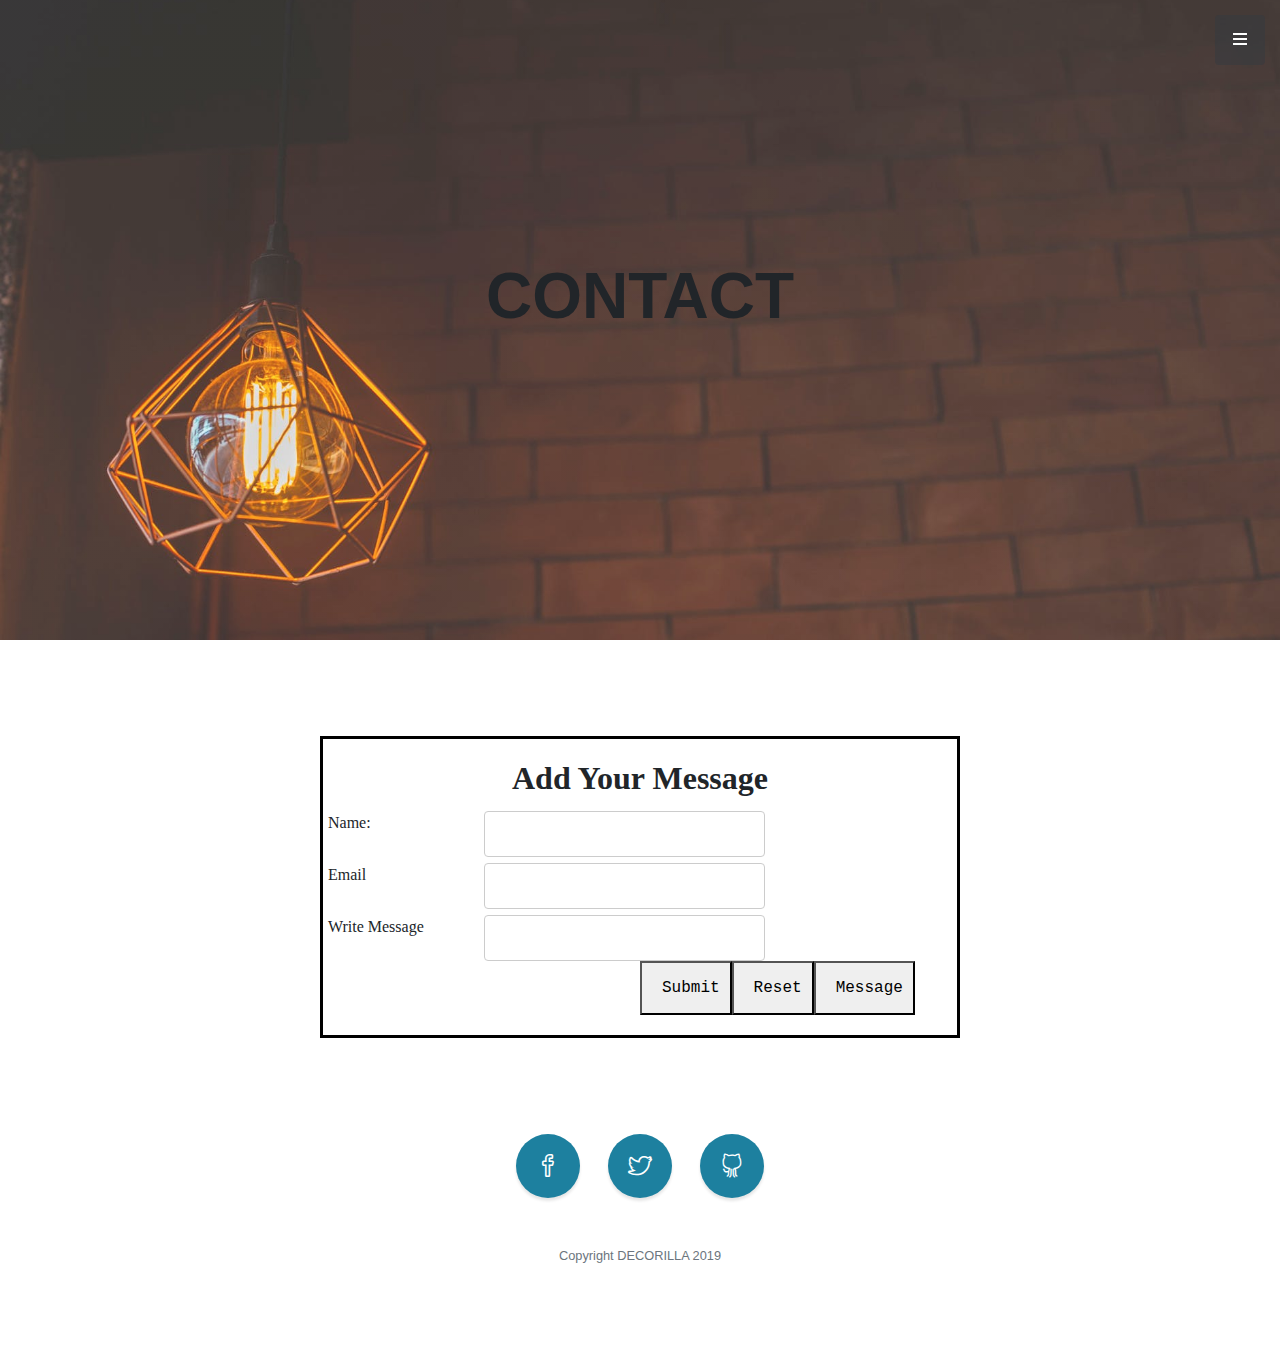
<file: CONT.html>
<!DOCTYPE html>
<html lang="en">

<head>

  <meta charset="utf-8">
  <meta name="viewport" content="width=device-width, initial-scale=1, shrink-to-fit=no">
  <meta name="description" content="">
  <meta name="author" content="">

  <title>DECORILLA-CONTACT</title>

  <!-- Bootstrap Core CSS -->
  <link href="vendor/bootstrap/css/bootstrap.min.css" rel="stylesheet">

  <!-- Custom Fonts -->
  <link href="vendor/fontawesome-free/css/all.min.css" rel="stylesheet" type="text/css">
  <link href="https://fonts.googleapis.com/css?family=Source+Sans+Pro:300,400,700,300italic,400italic,700italic" rel="stylesheet" type="text/css">
  <link href="vendor/simple-line-icons/css/simple-line-icons.css" rel="stylesheet">

  <!-- Custom CSS -->
  <link href="css/stylish-portfolio.min.css" rel="stylesheet">
   <link href="css/site.css" rel="stylesheet">

</head>

<body id="page-top">

  <!-- Navigation -->
  <a class="menu-toggle rounded" href="#">
    <i class="fas fa-bars"></i>
  </a>
  <nav id="sidebar-wrapper">
    <ul class="sidebar-nav">
      <li class="sidebar-brand">
        <a class="js-scroll-trigger" >Start </a>
      </li>
      <li class="sidebar-nav-item">
        <a class="js-scroll-trigger" href="index.html">Home</a>
      </li>
      <li class="sidebar-nav-item">
        <a class="js-scroll-trigger" href="ab.html">About</a>
      </li>
      <li class="sidebar-nav-item">
        <a class="js-scroll-trigger" href="gallery.html">GALLARY</a>
      </li>
      <li class="sidebar-nav-item">
        <a class="js-scroll-trigger" href="serviceshome.html">Home Decor</a>
      </li>
	  <li class="sidebar-nav-item">
        <a class="js-scroll-trigger" href="servicesoff.html">Office Decor</a>
      </li>
      <li class="sidebar-nav-item">
        <a class="js-scroll-trigger" href="CONT.html">Contact</a>
      </li>
    </ul>
  </nav>

  <!-- Header -->
  <header class="masthead d-flex">
    <div class="container text-center my-auto">
      <h1 class="mb-1">CONTACT</h1>
      <h3 class="mb-5">
        
      </h3>
      
    </div>
    <div class="overlay"></div>
  </header>
    <!-- create tourist place form -->

    <section class="section element-animate">
	 <div class="clearfix mb-5 pb-5">
        <div class="container-fluid">
          <div class="row">
            <div class="col-md-12 text-center heading-wrap">
            
            </div>
          </div>
        </div>
      </div>
      
     <div id="add-new-div">
        <h2 class="add-new-title" id="name-new-title"> Add Your Message</h2>

        <div class="row" >
            <div class="col-lbl">
                <label for="name" class="input-lbl"> Name:</label>
            </div>
            <div class="col-txt">
                <input type="text" id="name" class="input-txt" name="name">
            </div>
        </div>

        <div class="row">
            <div class="col-lbl">
                <label for="address" class="input-lbl"> Email</label>
            </div>
            <div class="col-txt">
                <input type="text" id="address" class="input-txt" name="address">
            </div>
        </div>

        <div class="row">
            <div class="col-lbl">
                <label for="rating" class="input-lbl"> Write Message</label>
            </div>
			 <div class="col-txt">
                <input type="text" id="rating" class="input-txt" name="rating">
            </div>
            
        </div>

        

        <div class="row" id="submit-div" >
		 <div class="col-lbl">
		 </div>
		 <div class="col-lbl">
		 </div>
		 
            <button  class="buttons" style="float:left" type="submit" onclick="addPlace()"> Submit</button>
            <button  class="buttons"  style="float:left"  onclick="resetForm()"> Reset</button>
			   <button class="buttons"  style="float:left"  onclick="showTable()">Message</button>
			 
        </div>
		 


        
    </div>
	
	</section>

    <!-- Tour places table -->

    <div id="tour-places-div">
        <table class="tablePlace" id="table-places">
            <thead>
                <tr>
                    <th class="name-col name-col-header">NAME</th>
					
                    <th class="address-col">Messages</th>
                    
                </tr>
            </thead>
            <tbody id="table-places-tbody">
                
            </tbody>

        </table>
        <input type="button" value="back to contact page" class="backButton" onclick="BackToaddPlace()">
    </div>
	<p> </p>
	<p> </p>
	<p> </p>
	<p> </p>

	  <footer class="footer text-center">
    <div class="container">
      <ul class="list-inline mb-5">
        <li class="list-inline-item">
          <a class="social-link rounded-circle text-white mr-3" href="#">
            <i class="icon-social-facebook"></i>
          </a>
        </li>
        <li class="list-inline-item">
          <a class="social-link rounded-circle text-white mr-3" href="#">
            <i class="icon-social-twitter"></i>
          </a>
        </li>
        <li class="list-inline-item">
          <a class="social-link rounded-circle text-white" href="#">
            <i class="icon-social-github"></i>
          </a>
        </li>
      </ul>
      <p class="text-muted small mb-0">Copyright DECORILLA 2019</p>
    </div>
  </footer>
        
       
    </footer>
    <script src="main.js"></script>
       <a class="scroll-to-top rounded js-scroll-trigger" href="#page-top">
    <i class="fas fa-angle-up"></i>
  </a>

  <!-- Bootstrap core JavaScript -->
  <script src="vendor/jquery/jquery.min.js"></script>
  <script src="vendor/bootstrap/js/bootstrap.bundle.min.js"></script>

  <!-- Plugin JavaScript -->
  <script src="vendor/jquery-easing/jquery.easing.min.js"></script>

  <!-- Custom scripts for this template -->
  <script src="js/stylish-portfolio.min.js"></script>
 <script src="main.js"></script>
  </body>
</html>
</file>
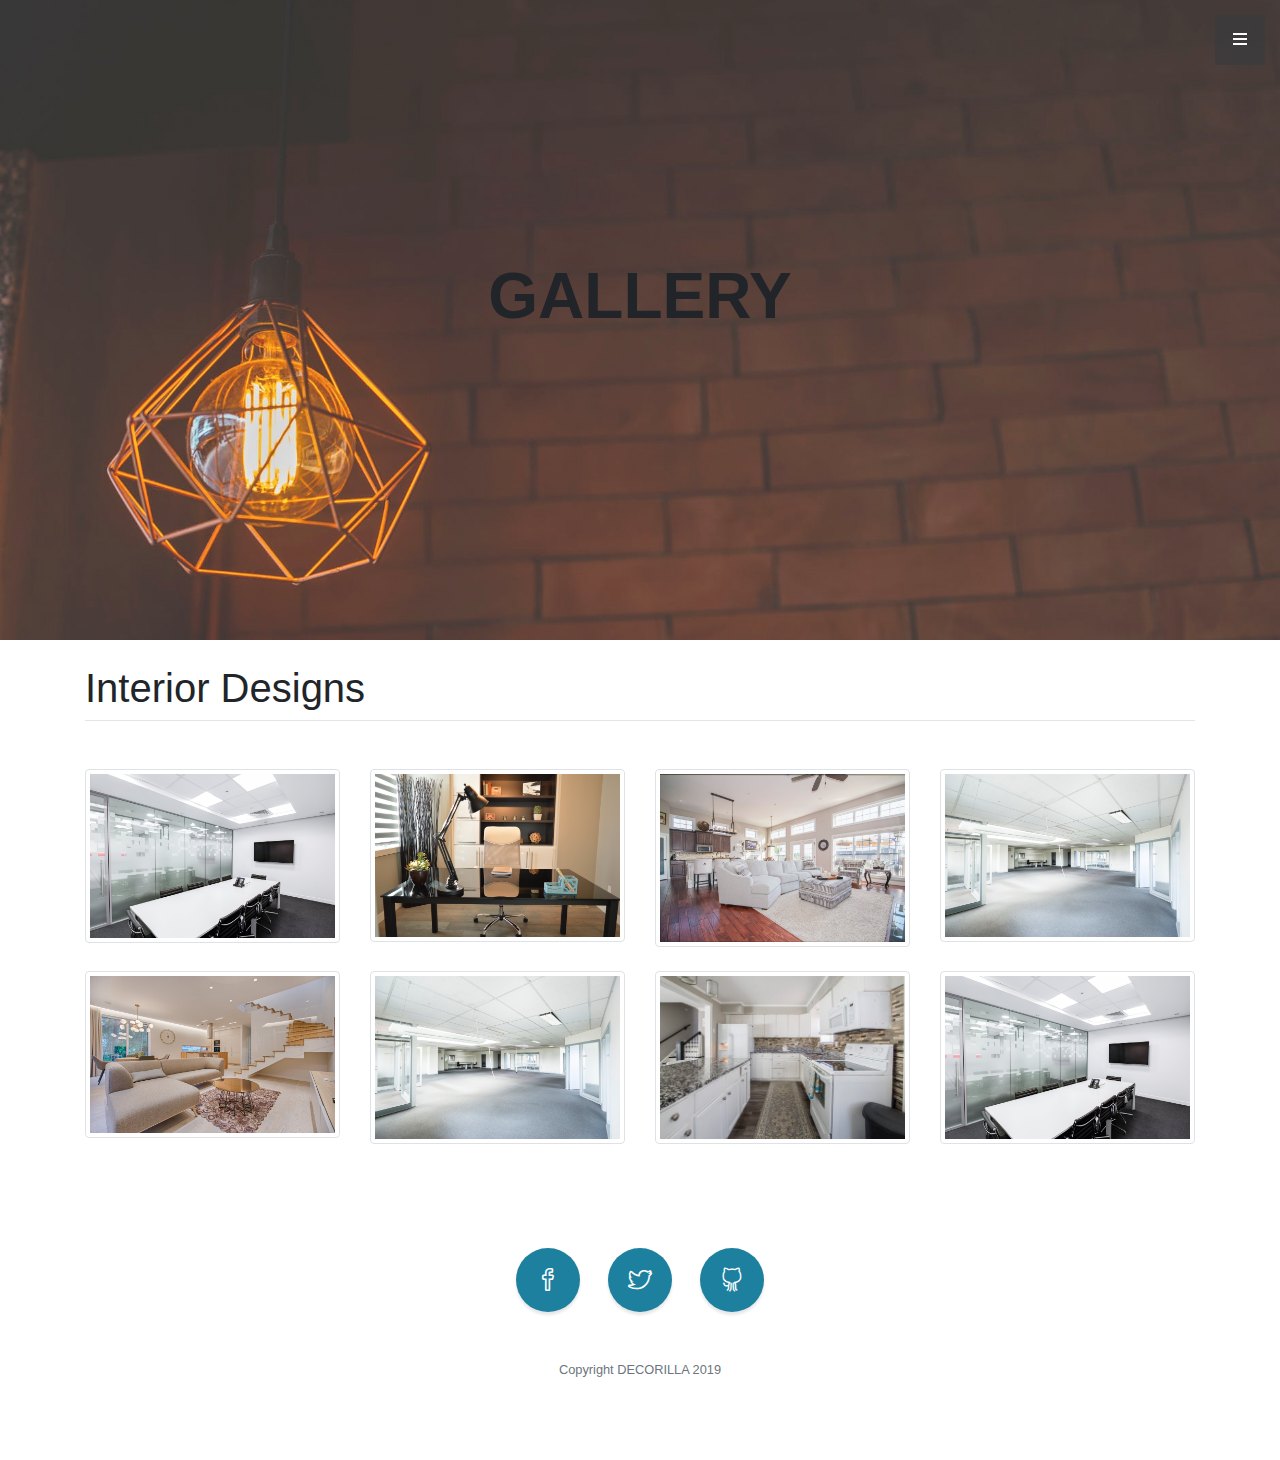
<file: gallery.html>
<!DOCTYPE html>
<html lang="en">

<head>

  <meta charset="utf-8">
  <meta name="viewport" content="width=device-width, initial-scale=1, shrink-to-fit=no">
  <meta name="description" content="">
  <meta name="author" content="">

  <title>DECORILLA-HOMEPAGE</title>

  <!-- Bootstrap Core CSS -->
  <link href="vendor/bootstrap/css/bootstrap.min.css" rel="stylesheet">

  <!-- Custom Fonts -->
  <link href="vendor/fontawesome-free/css/all.min.css" rel="stylesheet" type="text/css">
  <link href="https://fonts.googleapis.com/css?family=Source+Sans+Pro:300,400,700,300italic,400italic,700italic" rel="stylesheet" type="text/css">
  <link href="vendor/simple-line-icons/css/simple-line-icons.css" rel="stylesheet">

  <!-- Custom CSS -->
  <link href="css/stylish-portfolio.min.css" rel="stylesheet">
   <link href="css/site.css" rel="stylesheet">

</head>

<body id="page-top">

  <!-- Navigation -->
  <a class="menu-toggle rounded" href="#">
    <i class="fas fa-bars"></i>
  </a>
  <nav id="sidebar-wrapper">
    <ul class="sidebar-nav">
      <li class="sidebar-brand">
        <a class="js-scroll-trigger" >Start </a>
      </li>
      <li class="sidebar-nav-item">
        <a class="js-scroll-trigger" href="index.html">Home</a>
      </li>
      <li class="sidebar-nav-item">
        <a class="js-scroll-trigger" href="ab.html">About</a>
      </li>
      <li class="sidebar-nav-item">
        <a class="js-scroll-trigger" href="gallery.html">GALLARY</a>
      </li>
      <li class="sidebar-nav-item">
        <a class="js-scroll-trigger" href="serviceshome.html">Home Decor</a>
      </li>
	  <li class="sidebar-nav-item">
        <a class="js-scroll-trigger" href="servicesoff.html">Office Decor</a>
      </li>
      <li class="sidebar-nav-item">
        <a class="js-scroll-trigger" href="CONT.html">Contact</a>
      </li>
    </ul>
  </nav>

  <!-- Header -->
  <header class="masthead d-flex">
    <div class="container text-center my-auto">
      <h1 class="mb-1">GALLERY</h1>
      <h3 class="mb-5">
        
      </h3>
      
    </div>
    <div class="overlay"></div>
  </header>
  <div class="container">

  <h1 class="font-weight-light text-center text-lg-left mt-4 mb-0">Interior Designs</h1>

  <hr class="mt-2 mb-5">

  <div class="row text-center text-lg-left">

    <div class="col-lg-3 col-md-4 col-6">
      <a href="#" class="d-block mb-4 h-100">
            <img class="img-fluid img-thumbnail" src="img/pexels-photo-260689.jpeg" alt="">
          </a>
    </div>
    <div class="col-lg-3 col-md-4 col-6">
      <a href="#" class="d-block mb-4 h-100">
            <img class="img-fluid img-thumbnail" src="img/office-home-house-desk-159839.jpeg" alt="">
          </a>
    </div>
    <div class="col-lg-3 col-md-4 col-6">
      <a href="#" class="d-block mb-4 h-100">
            <img class="img-fluid img-thumbnail" src="img/pexels-photo-1082355.jpeg" alt="">
          </a>
    </div>
    <div class="col-lg-3 col-md-4 col-6">
      <a href="#" class="d-block mb-4 h-100">
            <img class="img-fluid img-thumbnail" src="img/pexels-photo-2505120.jpeg" alt="">
          </a>
    </div>
    <div class="col-lg-3 col-md-4 col-6">
      <a href="#" class="d-block mb-4 h-100">
            <img class="img-fluid img-thumbnail" src="img/pexels-photo-1571460.jpeg" alt="">
          </a>
    </div>
    <div class="col-lg-3 col-md-4 col-6">
      <a href="#" class="d-block mb-4 h-100">
            <img class="img-fluid img-thumbnail" src="img/pexels-photo-2505120.jpeg" alt="">
          </a>
    </div>
    <div class="col-lg-3 col-md-4 col-6">
      <a href="#" class="d-block mb-4 h-100">
            <img class="img-fluid img-thumbnail" src="img/pexels-photo-1884237.jpeg" alt="">
          </a>
    </div>
    <div class="col-lg-3 col-md-4 col-6">
      <a href="#" class="d-block mb-4 h-100">
            <img class="img-fluid img-thumbnail" src="img/pexels-photo-260689.jpeg" alt="">
          </a>
    </div>
    

</div>
<!-- /.container -->
    <footer class="footer text-center">
    <div class="container">
      <ul class="list-inline mb-5">
        <li class="list-inline-item">
          <a class="social-link rounded-circle text-white mr-3" href="#">
            <i class="icon-social-facebook"></i>
          </a>
        </li>
        <li class="list-inline-item">
          <a class="social-link rounded-circle text-white mr-3" href="#">
            <i class="icon-social-twitter"></i>
          </a>
        </li>
        <li class="list-inline-item">
          <a class="social-link rounded-circle text-white" href="#">
            <i class="icon-social-github"></i>
          </a>
        </li>
      </ul>
      <p class="text-muted small mb-0">Copyright DECORILLA 2019</p>
    </div>
  </footer>
        
       
   

  <!-- Bootstrap core JavaScript -->
  <script src="vendor/jquery/jquery.min.js"></script>
  <script src="vendor/bootstrap/js/bootstrap.bundle.min.js"></script>

  <!-- Plugin JavaScript -->
  <script src="vendor/jquery-easing/jquery.easing.min.js"></script>

  <!-- Custom scripts for this template -->
  <script src="js/stylish-portfolio.min.js"></script>

  </body>
</html>
</file>
<file: vendor/simple-line-icons/css/simple-line-icons.css>
@font-face {
  font-family: 'simple-line-icons';
  src: url('../fonts/Simple-Line-Icons.eot?v=2.4.0');
  src: url('../fonts/Simple-Line-Icons.eot?v=2.4.0#iefix') format('embedded-opentype'), url('../fonts/Simple-Line-Icons.woff2?v=2.4.0') format('woff2'), url('../fonts/Simple-Line-Icons.ttf?v=2.4.0') format('truetype'), url('../fonts/Simple-Line-Icons.woff?v=2.4.0') format('woff'), url('../fonts/Simple-Line-Icons.svg?v=2.4.0#simple-line-icons') format('svg');
  font-weight: normal;
  font-style: normal;
}
/*
 Use the following CSS code if you want to have a class per icon.
 Instead of a list of all class selectors, you can use the generic [class*="icon-"] selector, but it's slower:
*/
.icon-user,
.icon-people,
.icon-user-female,
.icon-user-follow,
.icon-user-following,
.icon-user-unfollow,
.icon-login,
.icon-logout,
.icon-emotsmile,
.icon-phone,
.icon-call-end,
.icon-call-in,
.icon-call-out,
.icon-map,
.icon-location-pin,
.icon-direction,
.icon-directions,
.icon-compass,
.icon-layers,
.icon-menu,
.icon-list,
.icon-options-vertical,
.icon-options,
.icon-arrow-down,
.icon-arrow-left,
.icon-arrow-right,
.icon-arrow-up,
.icon-arrow-up-circle,
.icon-arrow-left-circle,
.icon-arrow-right-circle,
.icon-arrow-down-circle,
.icon-check,
.icon-clock,
.icon-plus,
.icon-minus,
.icon-close,
.icon-event,
.icon-exclamation,
.icon-organization,
.icon-trophy,
.icon-screen-smartphone,
.icon-screen-desktop,
.icon-plane,
.icon-notebook,
.icon-mustache,
.icon-mouse,
.icon-magnet,
.icon-energy,
.icon-disc,
.icon-cursor,
.icon-cursor-move,
.icon-crop,
.icon-chemistry,
.icon-speedometer,
.icon-shield,
.icon-screen-tablet,
.icon-magic-wand,
.icon-hourglass,
.icon-graduation,
.icon-ghost,
.icon-game-controller,
.icon-fire,
.icon-eyeglass,
.icon-envelope-open,
.icon-envelope-letter,
.icon-bell,
.icon-badge,
.icon-anchor,
.icon-wallet,
.icon-vector,
.icon-speech,
.icon-puzzle,
.icon-printer,
.icon-present,
.icon-playlist,
.icon-pin,
.icon-picture,
.icon-handbag,
.icon-globe-alt,
.icon-globe,
.icon-folder-alt,
.icon-folder,
.icon-film,
.icon-feed,
.icon-drop,
.icon-drawer,
.icon-docs,
.icon-doc,
.icon-diamond,
.icon-cup,
.icon-calculator,
.icon-bubbles,
.icon-briefcase,
.icon-book-open,
.icon-basket-loaded,
.icon-basket,
.icon-bag,
.icon-action-undo,
.icon-action-redo,
.icon-wrench,
.icon-umbrella,
.icon-trash,
.icon-tag,
.icon-support,
.icon-frame,
.icon-size-fullscreen,
.icon-size-actual,
.icon-shuffle,
.icon-share-alt,
.icon-share,
.icon-rocket,
.icon-question,
.icon-pie-chart,
.icon-pencil,
.icon-note,
.icon-loop,
.icon-home,
.icon-grid,
.icon-graph,
.icon-microphone,
.icon-music-tone-alt,
.icon-music-tone,
.icon-earphones-alt,
.icon-earphones,
.icon-equalizer,
.icon-like,
.icon-dislike,
.icon-control-start,
.icon-control-rewind,
.icon-control-play,
.icon-control-pause,
.icon-control-forward,
.icon-control-end,
.icon-volume-1,
.icon-volume-2,
.icon-volume-off,
.icon-calendar,
.icon-bulb,
.icon-chart,
.icon-ban,
.icon-bubble,
.icon-camrecorder,
.icon-camera,
.icon-cloud-download,
.icon-cloud-upload,
.icon-envelope,
.icon-eye,
.icon-flag,
.icon-heart,
.icon-info,
.icon-key,
.icon-link,
.icon-lock,
.icon-lock-open,
.icon-magnifier,
.icon-magnifier-add,
.icon-magnifier-remove,
.icon-paper-clip,
.icon-paper-plane,
.icon-power,
.icon-refresh,
.icon-reload,
.icon-settings,
.icon-star,
.icon-symbol-female,
.icon-symbol-male,
.icon-target,
.icon-credit-card,
.icon-paypal,
.icon-social-tumblr,
.icon-social-twitter,
.icon-social-facebook,
.icon-social-instagram,
.icon-social-linkedin,
.icon-social-pinterest,
.icon-social-github,
.icon-social-google,
.icon-social-reddit,
.icon-social-skype,
.icon-social-dribbble,
.icon-social-behance,
.icon-social-foursqare,
.icon-social-soundcloud,
.icon-social-spotify,
.icon-social-stumbleupon,
.icon-social-youtube,
.icon-social-dropbox,
.icon-social-vkontakte,
.icon-social-steam {
  font-family: 'simple-line-icons';
  speak: none;
  font-style: normal;
  font-weight: normal;
  font-variant: normal;
  text-transform: none;
  line-height: 1;
  /* Better Font Rendering =========== */
  -webkit-font-smoothing: antialiased;
  -moz-osx-font-smoothing: grayscale;
}
.icon-user:before {
  content: "\e005";
}
.icon-people:before {
  content: "\e001";
}
.icon-user-female:before {
  content: "\e000";
}
.icon-user-follow:before {
  content: "\e002";
}
.icon-user-following:before {
  content: "\e003";
}
.icon-user-unfollow:before {
  content: "\e004";
}
.icon-login:before {
  content: "\e066";
}
.icon-logout:before {
  content: "\e065";
}
.icon-emotsmile:before {
  content: "\e021";
}
.icon-phone:before {
  content: "\e600";
}
.icon-call-end:before {
  content: "\e048";
}
.icon-call-in:before {
  content: "\e047";
}
.icon-call-out:before {
  content: "\e046";
}
.icon-map:before {
  content: "\e033";
}
.icon-location-pin:before {
  content: "\e096";
}
.icon-direction:before {
  content: "\e042";
}
.icon-directions:before {
  content: "\e041";
}
.icon-compass:before {
  content: "\e045";
}
.icon-layers:before {
  content: "\e034";
}
.icon-menu:before {
  content: "\e601";
}
.icon-list:before {
  content: "\e067";
}
.icon-options-vertical:before {
  content: "\e602";
}
.icon-options:before {
  content: "\e603";
}
.icon-arrow-down:before {
  content: "\e604";
}
.icon-arrow-left:before {
  content: "\e605";
}
.icon-arrow-right:before {
  content: "\e606";
}
.icon-arrow-up:before {
  content: "\e607";
}
.icon-arrow-up-circle:before {
  content: "\e078";
}
.icon-arrow-left-circle:before {
  content: "\e07a";
}
.icon-arrow-right-circle:before {
  content: "\e079";
}
.icon-arrow-down-circle:before {
  content: "\e07b";
}
.icon-check:before {
  content: "\e080";
}
.icon-clock:before {
  content: "\e081";
}
.icon-plus:before {
  content: "\e095";
}
.icon-minus:before {
  content: "\e615";
}
.icon-close:before {
  content: "\e082";
}
.icon-event:before {
  content: "\e619";
}
.icon-exclamation:before {
  content: "\e617";
}
.icon-organization:before {
  content: "\e616";
}
.icon-trophy:before {
  content: "\e006";
}
.icon-screen-smartphone:before {
  content: "\e010";
}
.icon-screen-desktop:before {
  content: "\e011";
}
.icon-plane:before {
  content: "\e012";
}
.icon-notebook:before {
  content: "\e013";
}
.icon-mustache:before {
  content: "\e014";
}
.icon-mouse:before {
  content: "\e015";
}
.icon-magnet:before {
  content: "\e016";
}
.icon-energy:before {
  content: "\e020";
}
.icon-disc:before {
  content: "\e022";
}
.icon-cursor:before {
  content: "\e06e";
}
.icon-cursor-move:before {
  content: "\e023";
}
.icon-crop:before {
  content: "\e024";
}
.icon-chemistry:before {
  content: "\e026";
}
.icon-speedometer:before {
  content: "\e007";
}
.icon-shield:before {
  content: "\e00e";
}
.icon-screen-tablet:before {
  content: "\e00f";
}
.icon-magic-wand:before {
  content: "\e017";
}
.icon-hourglass:before {
  content: "\e018";
}
.icon-graduation:before {
  content: "\e019";
}
.icon-ghost:before {
  content: "\e01a";
}
.icon-game-controller:before {
  content: "\e01b";
}
.icon-fire:before {
  content: "\e01c";
}
.icon-eyeglass:before {
  content: "\e01d";
}
.icon-envelope-open:before {
  content: "\e01e";
}
.icon-envelope-letter:before {
  content: "\e01f";
}
.icon-bell:before {
  content: "\e027";
}
.icon-badge:before {
  content: "\e028";
}
.icon-anchor:before {
  content: "\e029";
}
.icon-wallet:before {
  content: "\e02a";
}
.icon-vector:before {
  content: "\e02b";
}
.icon-speech:before {
  content: "\e02c";
}
.icon-puzzle:before {
  content: "\e02d";
}
.icon-printer:before {
  content: "\e02e";
}
.icon-present:before {
  content: "\e02f";
}
.icon-playlist:before {
  content: "\e030";
}
.icon-pin:before {
  content: "\e031";
}
.icon-picture:before {
  content: "\e032";
}
.icon-handbag:before {
  content: "\e035";
}
.icon-globe-alt:before {
  content: "\e036";
}
.icon-globe:before {
  content: "\e037";
}
.icon-folder-alt:before {
  content: "\e039";
}
.icon-folder:before {
  content: "\e089";
}
.icon-film:before {
  content: "\e03a";
}
.icon-feed:before {
  content: "\e03b";
}
.icon-drop:before {
  content: "\e03e";
}
.icon-drawer:before {
  content: "\e03f";
}
.icon-docs:before {
  content: "\e040";
}
.icon-doc:before {
  content: "\e085";
}
.icon-diamond:before {
  content: "\e043";
}
.icon-cup:before {
  content: "\e044";
}
.icon-calculator:before {
  content: "\e049";
}
.icon-bubbles:before {
  content: "\e04a";
}
.icon-briefcase:before {
  content: "\e04b";
}
.icon-book-open:before {
  content: "\e04c";
}
.icon-basket-loaded:before {
  content: "\e04d";
}
.icon-basket:before {
  content: "\e04e";
}
.icon-bag:before {
  content: "\e04f";
}
.icon-action-undo:before {
  content: "\e050";
}
.icon-action-redo:before {
  content: "\e051";
}
.icon-wrench:before {
  content: "\e052";
}
.icon-umbrella:before {
  content: "\e053";
}
.icon-trash:before {
  content: "\e054";
}
.icon-tag:before {
  content: "\e055";
}
.icon-support:before {
  content: "\e056";
}
.icon-frame:before {
  content: "\e038";
}
.icon-size-fullscreen:before {
  content: "\e057";
}
.icon-size-actual:before {
  content: "\e058";
}
.icon-shuffle:before {
  content: "\e059";
}
.icon-share-alt:before {
  content: "\e05a";
}
.icon-share:before {
  content: "\e05b";
}
.icon-rocket:before {
  content: "\e05c";
}
.icon-question:before {
  content: "\e05d";
}
.icon-pie-chart:before {
  content: "\e05e";
}
.icon-pencil:before {
  content: "\e05f";
}
.icon-note:before {
  content: "\e060";
}
.icon-loop:before {
  content: "\e064";
}
.icon-home:before {
  content: "\e069";
}
.icon-grid:before {
  content: "\e06a";
}
.icon-graph:before {
  content: "\e06b";
}
.icon-microphone:before {
  content: "\e063";
}
.icon-music-tone-alt:before {
  content: "\e061";
}
.icon-music-tone:before {
  content: "\e062";
}
.icon-earphones-alt:before {
  content: "\e03c";
}
.icon-earphones:before {
  content: "\e03d";
}
.icon-equalizer:before {
  content: "\e06c";
}
.icon-like:before {
  content: "\e068";
}
.icon-dislike:before {
  content: "\e06d";
}
.icon-control-start:before {
  content: "\e06f";
}
.icon-control-rewind:before {
  content: "\e070";
}
.icon-control-play:before {
  content: "\e071";
}
.icon-control-pause:before {
  content: "\e072";
}
.icon-control-forward:before {
  content: "\e073";
}
.icon-control-end:before {
  content: "\e074";
}
.icon-volume-1:before {
  content: "\e09f";
}
.icon-volume-2:before {
  content: "\e0a0";
}
.icon-volume-off:before {
  content: "\e0a1";
}
.icon-calendar:before {
  content: "\e075";
}
.icon-bulb:before {
  content: "\e076";
}
.icon-chart:before {
  content: "\e077";
}
.icon-ban:before {
  content: "\e07c";
}
.icon-bubble:before {
  content: "\e07d";
}
.icon-camrecorder:before {
  content: "\e07e";
}
.icon-camera:before {
  content: "\e07f";
}
.icon-cloud-download:before {
  content: "\e083";
}
.icon-cloud-upload:before {
  content: "\e084";
}
.icon-envelope:before {
  content: "\e086";
}
.icon-eye:before {
  content: "\e087";
}
.icon-flag:before {
  content: "\e088";
}
.icon-heart:before {
  content: "\e08a";
}
.icon-info:before {
  content: "\e08b";
}
.icon-key:before {
  content: "\e08c";
}
.icon-link:before {
  content: "\e08d";
}
.icon-lock:before {
  content: "\e08e";
}
.icon-lock-open:before {
  content: "\e08f";
}
.icon-magnifier:before {
  content: "\e090";
}
.icon-magnifier-add:before {
  content: "\e091";
}
.icon-magnifier-remove:before {
  content: "\e092";
}
.icon-paper-clip:before {
  content: "\e093";
}
.icon-paper-plane:before {
  content: "\e094";
}
.icon-power:before {
  content: "\e097";
}
.icon-refresh:before {
  content: "\e098";
}
.icon-reload:before {
  content: "\e099";
}
.icon-settings:before {
  content: "\e09a";
}
.icon-star:before {
  content: "\e09b";
}
.icon-symbol-female:before {
  content: "\e09c";
}
.icon-symbol-male:before {
  content: "\e09d";
}
.icon-target:before {
  content: "\e09e";
}
.icon-credit-card:before {
  content: "\e025";
}
.icon-paypal:before {
  content: "\e608";
}
.icon-social-tumblr:before {
  content: "\e00a";
}
.icon-social-twitter:before {
  content: "\e009";
}
.icon-social-facebook:before {
  content: "\e00b";
}
.icon-social-instagram:before {
  content: "\e609";
}
.icon-social-linkedin:before {
  content: "\e60a";
}
.icon-social-pinterest:before {
  content: "\e60b";
}
.icon-social-github:before {
  content: "\e60c";
}
.icon-social-google:before {
  content: "\e60d";
}
.icon-social-reddit:before {
  content: "\e60e";
}
.icon-social-skype:before {
  content: "\e60f";
}
.icon-social-dribbble:before {
  content: "\e00d";
}
.icon-social-behance:before {
  content: "\e610";
}
.icon-social-foursqare:before {
  content: "\e611";
}
.icon-social-soundcloud:before {
  content: "\e612";
}
.icon-social-spotify:before {
  content: "\e613";
}
.icon-social-stumbleupon:before {
  content: "\e614";
}
.icon-social-youtube:before {
  content: "\e008";
}
.icon-social-dropbox:before {
  content: "\e00c";
}
.icon-social-vkontakte:before {
  content: "\e618";
}
.icon-social-steam:before {
  content: "\e620";
}
</file>
<file: css/site.css>
* {
    box-sizing: border-box;
}

#add-new-div {
    margin: auto;
    width: 50%;
    border: 3px solid black;
    padding: 20px;
}

#tour-places-div{
    display: block; 
	 display: none; 
  
  
}

.add-new-title {
    text-align: center;
    font-family: 'Gill Sans', 'Gill Sans MT', 'Calibri', 'Trebuchet MS', 'sans-serif';
}

/* Clear floats after the columns */
.row::after {
    clear: both;
    content: "";
    display: table;
}

.col-lbl {
    float: left;
    width: 25%;
    margin-top: 6px;
}
  
.col-txt {
    float: left;
    width: 75%;
    margin-top: 6px;
}

.input-lbl {
    font-family: 'Gill Sans', 'Gill Sans MT', 'Calibri', 'Trebuchet MS', 'sans-serif';
}

.input-txt {
    width: 60%;
    padding: 10px;
    border: 1px solid #ccc;
    border-radius: 4px;
}

.add-new-button {
    background-color: #4CAF50;
    color: white;
    padding: 12px 20px;
    border-radius: 4px;
    cursor: pointer;
    float: left;
    margin: 3px 6px;
    width: 100px;
}
  
.add-new-button:hover {
    background-color: #0ae715;
}
 .buttons
    {
        text-decoration: none;
        color:;#f73471;
        line-height: 3em;
        display: inline-block;
        padding-left: 20px;
        padding-right: 10px;
        font-family: courier new;
        -moz-transition: 1s linear;
        -ms-transition: 1s linear;
        -o-transition: 1s linear;
        -webkit-transition: 1s linear;
        transition: 1s linear;
		align:right;		
		
    }

    .buttons:hover
    {
        background-color: #1d809f;
    }
.add-new-reset {
    background-color:  #f73471;
    color: white;
	
    padding: 8px 10px;
    border-radius: 1px;
    cursor: pointer;
    float: right;
    margin: 10px 55px;
    width: 90px;
}
.add-new-reset:hover { 
    background-color: #e7870a;
}

.back:link, .back:visited {
    display: block;
    float: right;
}

.tablePlace {
    font-family: "Trebuchet MS", "Arial", "Helvetica", "sans-serif";
    margin:6px 6px;
    width: 100%;
    overflow-x:auto;
}

.tablePlace th {
    padding-top: 12px;
    padding-bottom: 12px;
    background-color: #1d809f;
    
    color: black;
    margin: 2px 2px;
}

.tablePlace td {
    border: 1px solid #ddd;
    padding: 8px;
    text-align: left;
    
    background-color:#FFFFFF;
}

.colImage {
  width:20%;
  height: auto;
}

.backButton {
    background-color: #1d809f;
    color: white;
    padding: 12px 12px;
    margin: 6px 6px;
}

.backButton:hover {
  background-color: #1d809f;
}
</file>
<file: css/stylish-portfolio.min.css>
/*!
 * Start Bootstrap - Stylish Portfolio v5.0.6 (https://startbootstrap.com/template-overviews/stylish-portfolio)
 * Copyright 2013-2019 Start Bootstrap
 * Licensed under MIT (https://github.com/BlackrockDigital/startbootstrap-stylish-portfolio/blob/master/LICENSE)
 */body,html{width:100%;height:100%}body{font-family:''Segoe UI', Tahoma, Geneva, Verdana, sans-serif'}.btn-xl{padding:1.25rem 2.5rem}.content-section{padding-top:7.5rem;padding-bottom:7.5rem}.content-section-heading h2{font-size:3rem}.content-section-heading h3{font-size:1rem;text-transform:uppercase}h1,h2,h3,h4,h5,h6{font-weight:700}.text-faded{color:rgba(255,255,255,.7)}.map{height:30rem}@media (max-width:992px){.map{height:75%}}.map iframe{pointer-events:none}.scroll-to-top{position:fixed;right:15px;bottom:15px;display:none;width:50px;height:50px;text-align:center;color:#fff;background:rgba(52,58,64,.5);line-height:45px}.scroll-to-top:focus,.scroll-to-top:hover{color:#fff}.scroll-to-top:hover{background:#343a40}.scroll-to-top i{font-weight:800}.masthead{min-height:40rem;position:relative;display:table;width:100%;height:auto;padding-top:8rem;padding-bottom:8rem;background:-webkit-gradient(linear,left top,right top,from(rgba(255,255,255,.1)),to(rgba(255,255,255,.1))),url(../img/pexels-photo-1092364.jpeg);background:linear-gradient(90deg,rgba(255,255,255,.1) 0,rgba(255,255,255,.1) 100%),url(../img/pexels-photo-2043569.jpeg);background-position:center center;background-repeat:no-repeat;background-size:cover}.masthead h1{font-size:4rem;margin:0;padding:0}@media (min-width:3000px){.masthead{height:40vh}.masthead h1{font-size:5.5rem}}#sidebar-wrapper{position:fixed;z-index:2;right:0;width:250px;height:100%;-webkit-transition:all .4s ease 0s;transition:all .4s ease 0s;-webkit-transform:translateX(250px);transform:translateX(250px);background:#1d809f;border-left:1px solid rgba(255,255,255,.1)}.sidebar-nav{position:absolute;top:0;width:250px;margin:0;padding:0;list-style:none}.sidebar-nav li.sidebar-nav-item a{display:block;text-decoration:none;color:#fff;padding:15px}.sidebar-nav li a:hover{text-decoration:none;color:#fff;background:rgba(255,255,255,.2)}.sidebar-nav li a:active,.sidebar-nav li a:focus{text-decoration:none}.sidebar-nav>.sidebar-brand{font-size:1.2rem;background:rgba(52,58,64,.1);height:80px;line-height:50px;padding-top:15px;padding-bottom:15px;padding-left:15px}.sidebar-nav>.sidebar-brand a{color:#fff}.sidebar-nav>.sidebar-brand a:hover{color:#fff;background:0 0}#sidebar-wrapper.active{right:250px;width:250px;-webkit-transition:all .4s ease 0s;transition:all .4s ease 0s}.menu-toggle{position:fixed;right:15px;top:15px;width:50px;height:50px;text-align:center;color:#fff;background:rgba(52,58,64,.5);line-height:50px;z-index:999}.menu-toggle:focus,.menu-toggle:hover{color:#fff}.menu-toggle:hover{background:#343a40}.service-icon{background-color:#fff;color:#1d809f;height:7rem;width:7rem;display:block;line-height:7.5rem;font-size:2.25rem;-webkit-box-shadow:0 3px 3px 0 rgba(0,0,0,.1);box-shadow:0 3px 3px 0 rgba(0,0,0,.1)}.callout{padding:15rem 0;background:-webkit-gradient(linear,left top,right top,from(rgba(255,255,255,.1)),to(rgba(255,255,255,.1))),url(../img/bg-callout.jpg);background:linear-gradient(90deg,rgba(255,255,255,.1) 0,rgba(255,255,255,.1) 100%),url(../img/bg-callout.jpg);background-position:center center;background-repeat:no-repeat;background-size:cover}.callout h2{font-size:3.5rem;font-weight:700;display:block;max-width:30rem}.portfolio-item{display:block;position:relative;overflow:hidden;max-width:530px;margin:auto auto 1rem}.portfolio-item .caption{display:-webkit-box;display:-ms-flexbox;display:flex;height:100%;width:100%;background-color:rgba(33,37,41,.2);position:absolute;top:0;bottom:0;z-index:1}.portfolio-item .caption .caption-content{color:#fff;margin:auto 2rem 2rem}.portfolio-item .caption .caption-content h2{font-size:.8rem;text-transform:uppercase}.portfolio-item .caption .caption-content p{font-weight:300;font-size:1.2rem}@media (min-width:992px){.portfolio-item{max-width:none;margin:6}.portfolio-item .caption{-webkit-transition:-webkit-clip-path .25s ease-out,background-color .7s;-webkit-clip-path:inset(0);clip-path:inset(0)}.portfolio-item .caption .caption-content{-webkit-transition:opacity .25s;transition:opacity .25s;margin-left:5rem;margin-right:5rem;margin-bottom:5rem}.portfolio-item img{-webkit-transition:-webkit-clip-path .25s ease-out;-webkit-clip-path:inset(-1px);clip-path:inset(-1px)}.portfolio-item:hover img{-webkit-clip-path:inset(2rem);clip-path:inset(2rem)}.portfolio-item:hover .caption{background-color:rgba(29,128,159,.9);-webkit-clip-path:inset(2rem);clip-path:inset(2rem)}}footer.footer{padding-top:5rem;padding-bottom:5rem}footer.footer .social-link{display:block;height:4rem;width:4rem;line-height:4.3rem;font-size:1.5rem;background-color:#1d809f;-webkit-transition:background-color .15s ease-in-out;transition:background-color .15s ease-in-out;-webkit-box-shadow:0 3px 3px 0 rgba(0,0,0,.1);box-shadow:0 3px 3px 0 rgba(0,0,0,.1)}footer.footer .social-link:hover{background-color:#155d74;text-decoration:none}a{color:#1d809f}a:active,a:focus,a:hover{color:#155d74}.btn-primary{background-color:#1d809f!important;border-color:#1d809f!important;color:#fff!important}.btn-primary:active,.btn-primary:focus,.btn-primary:hover{background-color:#155d74!important;border-color:#155d74!important}.btn-secondary{background-color:#ecb807!important;border-color:#ecb807!important;color:#fff!important}.btn-secondary:active,.btn-secondary:focus,.btn-secondary:hover{background-color:#ba9106!important;border-color:#ba9106!important}.btn-dark{color:#fff!important}.btn{-webkit-box-shadow:0 3px 3px 0 rgba(0,0,0,.1);box-shadow:0 3px 3px 0 rgba(0,0,0,.1);font-weight:700}.bg-primary{background-color:#1d809f!important}.text-primary{color:#1d809f!important}.text-secondary{color:#ecb807!important}


row no-gutters
col-lg-6

.space{
	padding-left: 2px;
	padding-right:2px;
}
</file>
